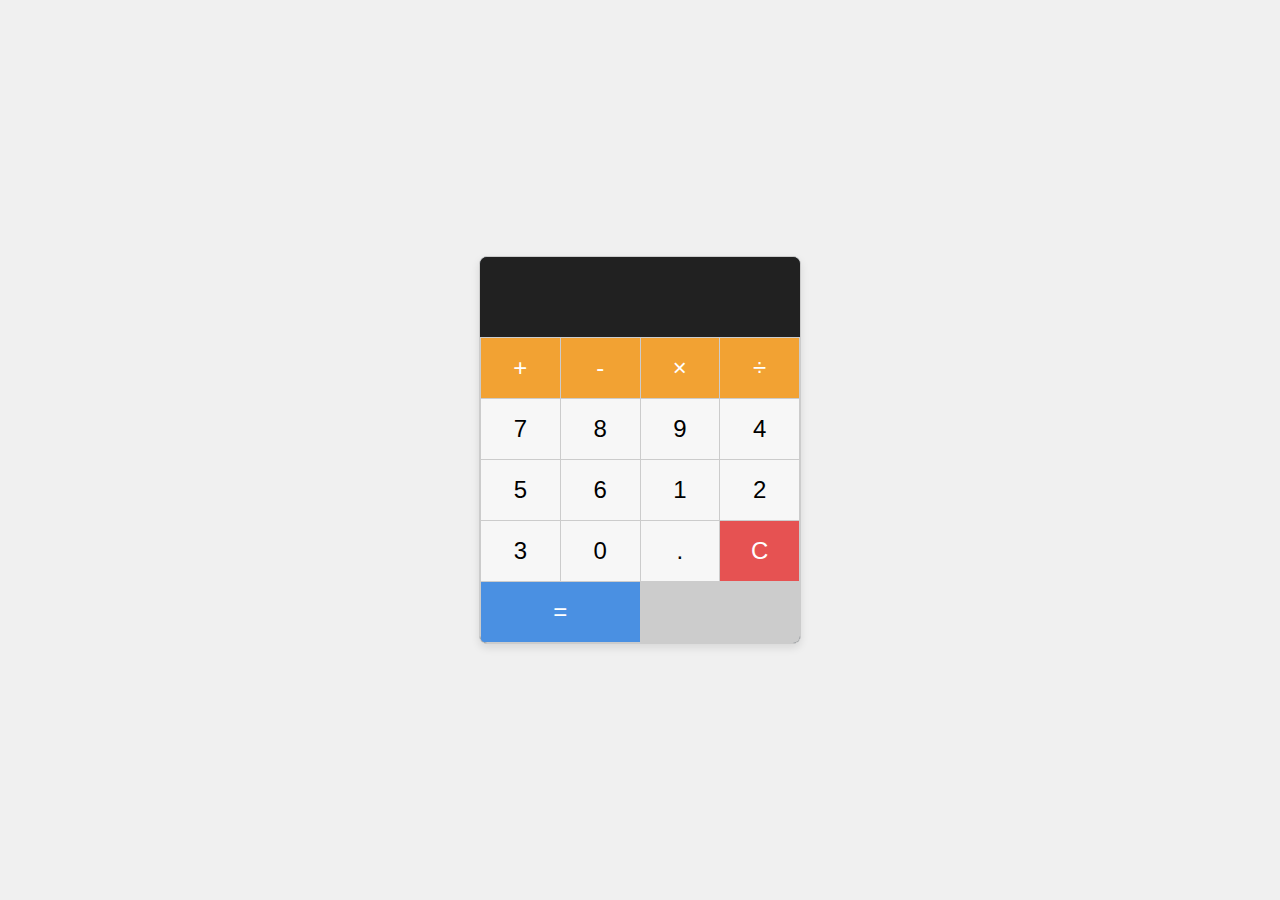
<file: Calculadora - Día 3/index.html>
<!DOCTYPE html>
<html lang="es">
<head>
    <meta charset="UTF-8">
    <meta name="viewport" content="width=device-width, initial-scale=1.0">
    <title>Calculadora Simple</title>
    <link rel="stylesheet" href="style.css">
</head>
<body>
    <div class="calculator">
        <input type="text" class="calculator-screen" value="" disabled />

        <div class="calculator-keys">
            <button type="button" class="operator" value="+">+</button>
            <button type="button" class="operator" value="-">-</button>
            <button type="button" class="operator" value="*">&times;</button>
            <button type="button" class="operator" value="/">&divide;</button>

            <button type="button" value="7">7</button>
            <button type="button" value="8">8</button>
            <button type="button" value="9">9</button>

            <button type="button" value="4">4</button>
            <button type="button" value="5">5</button>
            <button type="button" value="6">6</button>

            <button type="button" value="1">1</button>
            <button type="button" value="2">2</button>
            <button type="button" value="3">3</button>

            <button type="button" value="0">0</button>
            <button type="button" class="decimal" value=".">.</button>
            <button type="button" class="clear" value="clear">C</button>

            <button type="button" class="equal-sign operator" value="=">=</button>
        </div>
    </div>

    <script src="script.js"></script>
    
</body>
</html>
</file>
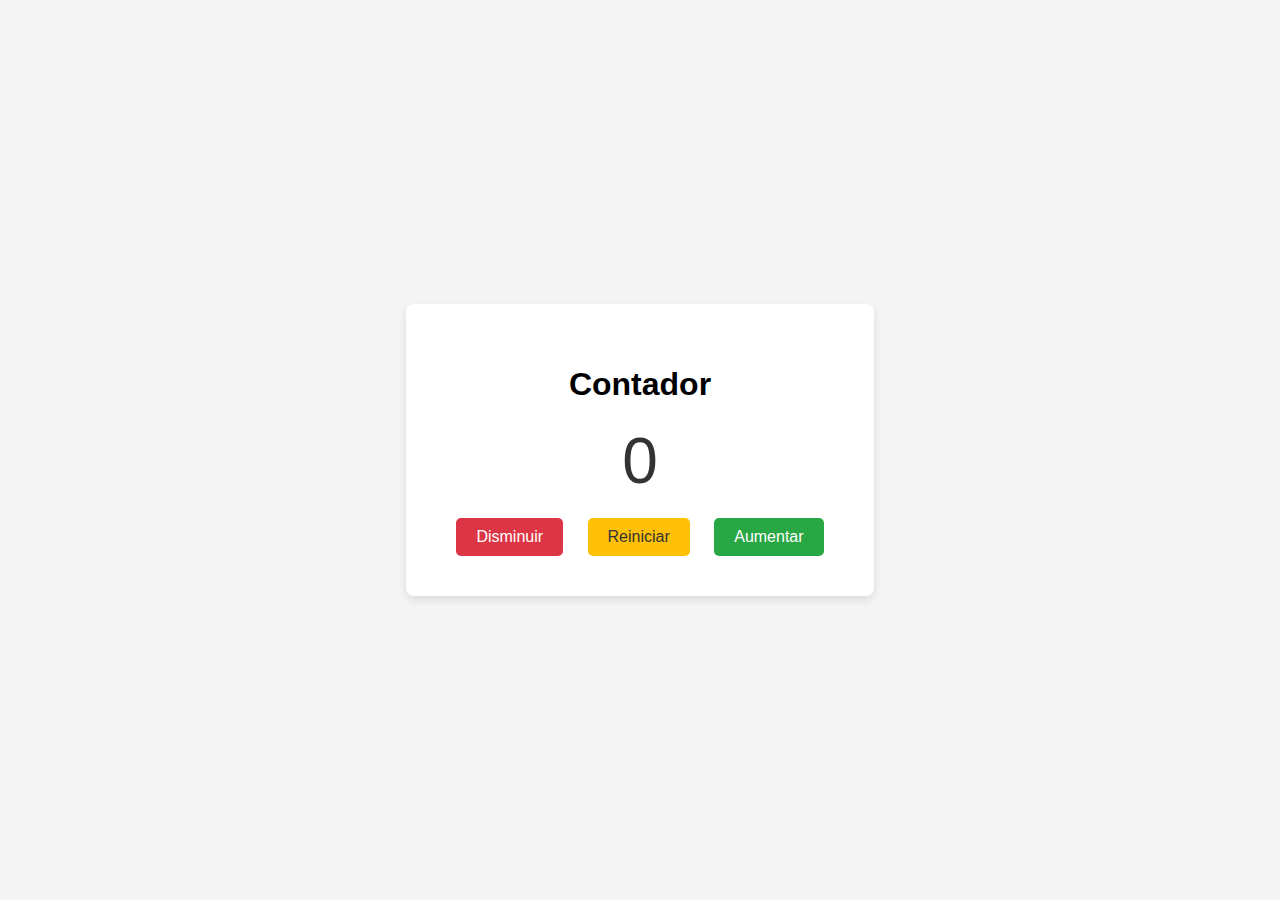
<file: Contador - Día 1/index.html>
<!DOCTYPE html>
<html lang="es">
<head>
    <meta charset="UTF-8">
    <meta name="viewport" content="width=device-width, initial-scale=1.0">
    <title>Contador Simple</title>
    <link rel="stylesheet" href="style.css">
</head>
<body>
    <div class="container">
        <h1>Contador</h1>
        <p id="numero-contador">0</p>
        <button id="btn-disminuir">Disminuir</button>
        <button id="btn-reiniciar">Reiniciar</button>
        <button id="btn-aumentar">Aumentar</button>
    </div>
    <script src="script.js"></script>
</body>
</html>
</file>
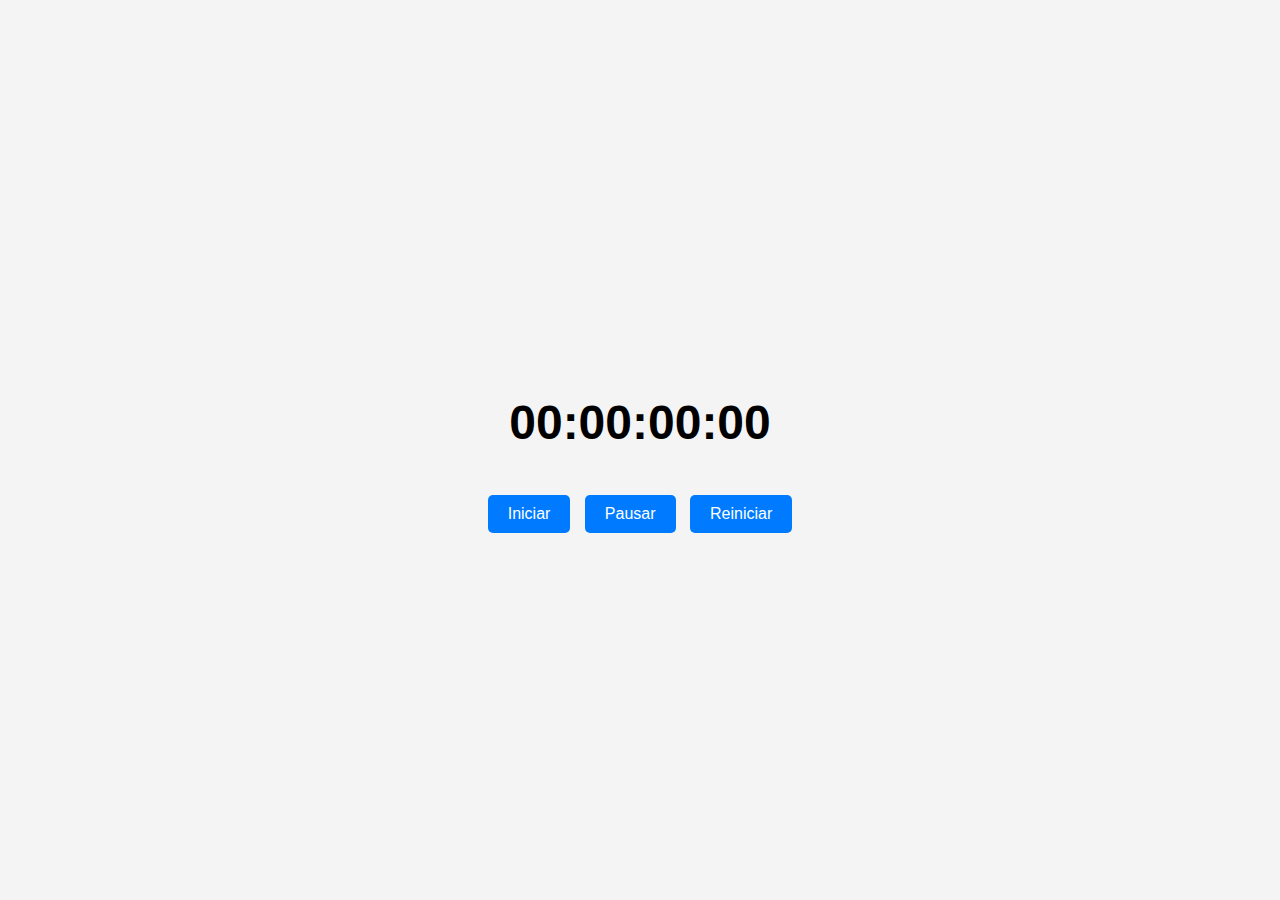
<file: Temporizador - Día 2/index.html>
<!DOCTYPE html>
<html lang="es">
<head>
  <meta charset="UTF-8" />
  <meta name="viewport" content="width=device-width, initial-scale=1.0"/>
  <title>Temporizador</title>
  <link rel="stylesheet" href="style.css">
</head>
<body>
  <h1 id="display">00:00:00:00</h1>
  <div class="controls">
    <button onclick="startTimer()">Iniciar</button>
    <button onclick="pauseTimer()">Pausar</button>
    <button onclick="resetTimer()">Reiniciar</button>
  </div>

  <script src="script.js"></script>
</body>
</html>
</file>
<file: Calculadora - Día 3/style.css>
body {
    margin: 0;
    font-family: 'Segoe UI', Tahoma, Geneva, Verdana, sans-serif;
    display: flex;
    justify-content: center;
    align-items: center;
    min-height: 100vh;
    background-color: #f0f0f0;
}

.calculator {
    border: 1px solid #ccc;
    border-radius: 8px;
    box-shadow: 0 4px 8px rgba(0, 0, 0, 0.1);
    width: 320px;
    background-color: #3a4750;
    overflow: hidden; 
}

.calculator-screen {
    width: 100%;
    height: 80px;
    background-color: #212121;
    color: #fff;
    text-align: right;
    padding: 0 20px;
    font-size: 2.5em;
    border: none;
    box-sizing: border-box;
    outline: none; 
}

.calculator-keys {
    display: grid;
    grid-template-columns: repeat(4, 1fr); 
    gap: 1px;
    background-color: #ccc; 
    padding: 1px;
}

button {
    height: 60px;
    background-color: #f7f7f7;
    border: none;
    font-size: 1.5em;
    cursor: pointer;
    transition: background-color 0.2s ease;
}

button:hover {
    background-color: #e0e0e0;
}

.operator {
    background-color: #f2a233;
    color: white;
}

.operator:hover {
    background-color: #e0912f;
}

.equal-sign {
    grid-column: span 2;
    background-color: #4a90e2;
    color: white;
}

.equal-sign:hover {
    background-color: #3b7ad6;
}

.clear {
    background-color: #e65252;
    color: white;
}

.clear:hover {
    background-color: #d64343;
}
</file>
<file: Contador - Día 1/style.css>
body {
    font-family: Arial, sans-serif;
    display: flex;
    justify-content: center;
    align-items: center;
    min-height: 100vh;
    margin: 0;
    background-color: #f4f4f4;
}

.container {
    background-color: #fff;
    padding: 40px;
    border-radius: 8px;
    box-shadow: 0 4px 8px rgba(0, 0, 0, 0.1);
    text-align: center;
}

#numero-contador {
    font-size: 4em;
    margin: 20px 0;
    color: #333;
}

button {
    padding: 10px 20px;
    margin: 0 10px;
    font-size: 1em;
    border: none;
    border-radius: 5px;
    cursor: pointer;
    transition: background-color 0.3s ease;
}

#btn-disminuir {
    background-color: #dc3545;
    color: white;
}

#btn-disminuir:hover {
    background-color: #c82333;
}

#btn-reiniciar {
    background-color: #ffc107;
    color: #333;
}

#btn-reiniciar:hover {
    background-color: #e0a800;
}

#btn-aumentar {
    background-color: #28a745;
    color: white;
}

#btn-aumentar:hover {
    background-color: #218838;
}
</file>
<file: Temporizador - Día 2/style.css>
body {
  font-family: Arial, sans-serif;
  background: #f4f4f4;
  display: flex;
  flex-direction: column;
  align-items: center;
  justify-content: center;
  height: 100vh;
  margin: 0;
}

h1 {
  font-size: 3rem;
  margin-bottom: 20px;
}

.controls {
  margin-top: 20px;
}

button {
  padding: 10px 20px;
  margin: 5px;
  font-size: 1rem;
  cursor: pointer;
  border: none;
  border-radius: 5px;
  background-color: #007bff;
  color: white;
  transition: background 0.3s;
}

button:hover {
  background-color: #0056b3;
}
</file>
